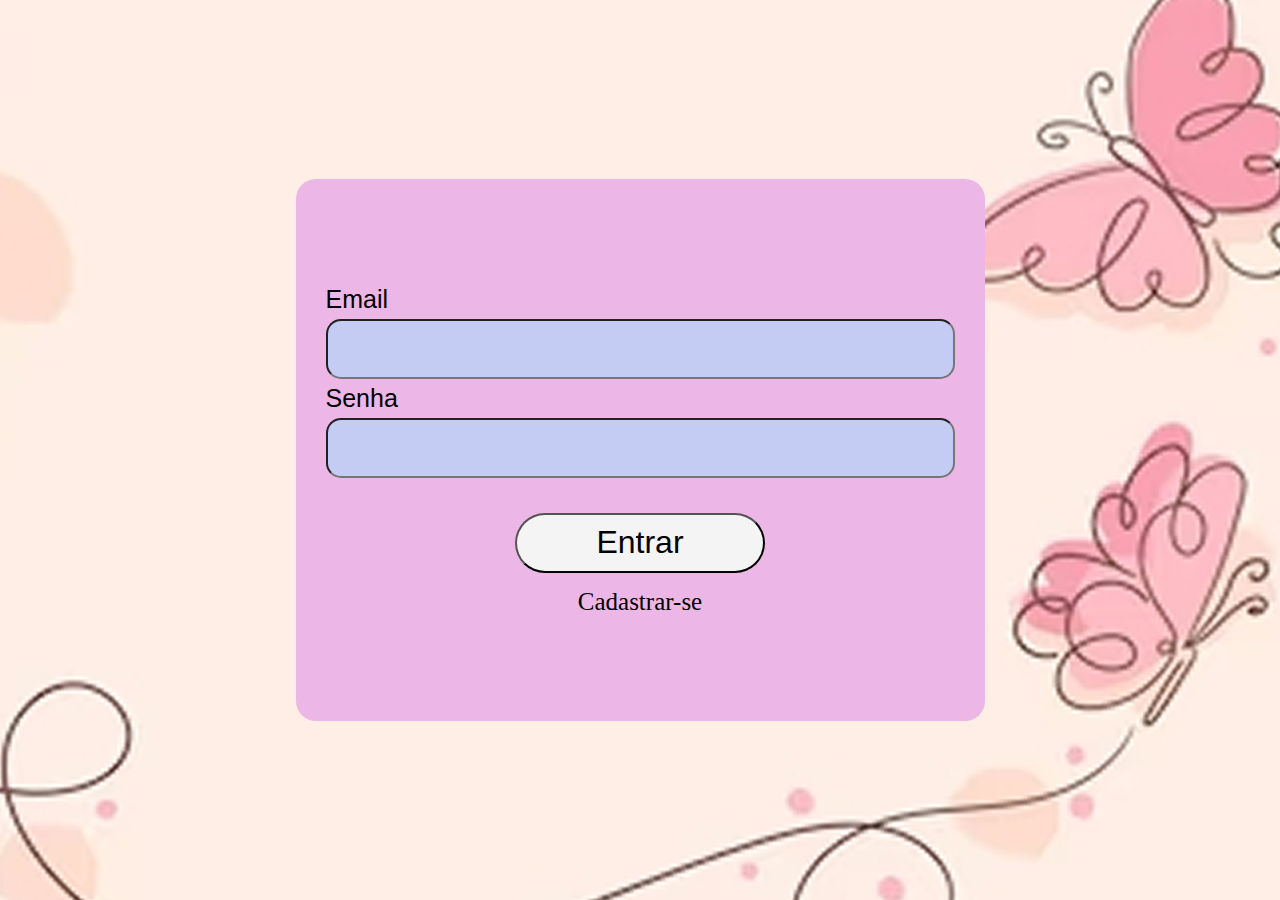
<file: index.html>
<!DOCTYPE html>
<html lang="pt-br">
<head>
    <meta charset="UTF-8">
    <meta name="viewport" content="width=device-width, initial-scale=1.0">
    <title>Login</title>
<link rel="stylesheet" href="CSS/stle.css">
</head>
<body> 
    <form action="" metod="post">
        <label for="email">Email</label>
        <input type="text" nome="Email" id="">
        <label for="senha">Senha</label>
        <input type="password" nome="senha" id="">
        <div class="botao">
        <button>Entrar</button>
        <a href="">Cadastrar-se</a>
    </div>
    </form>
    
</body>
</html>
</file>
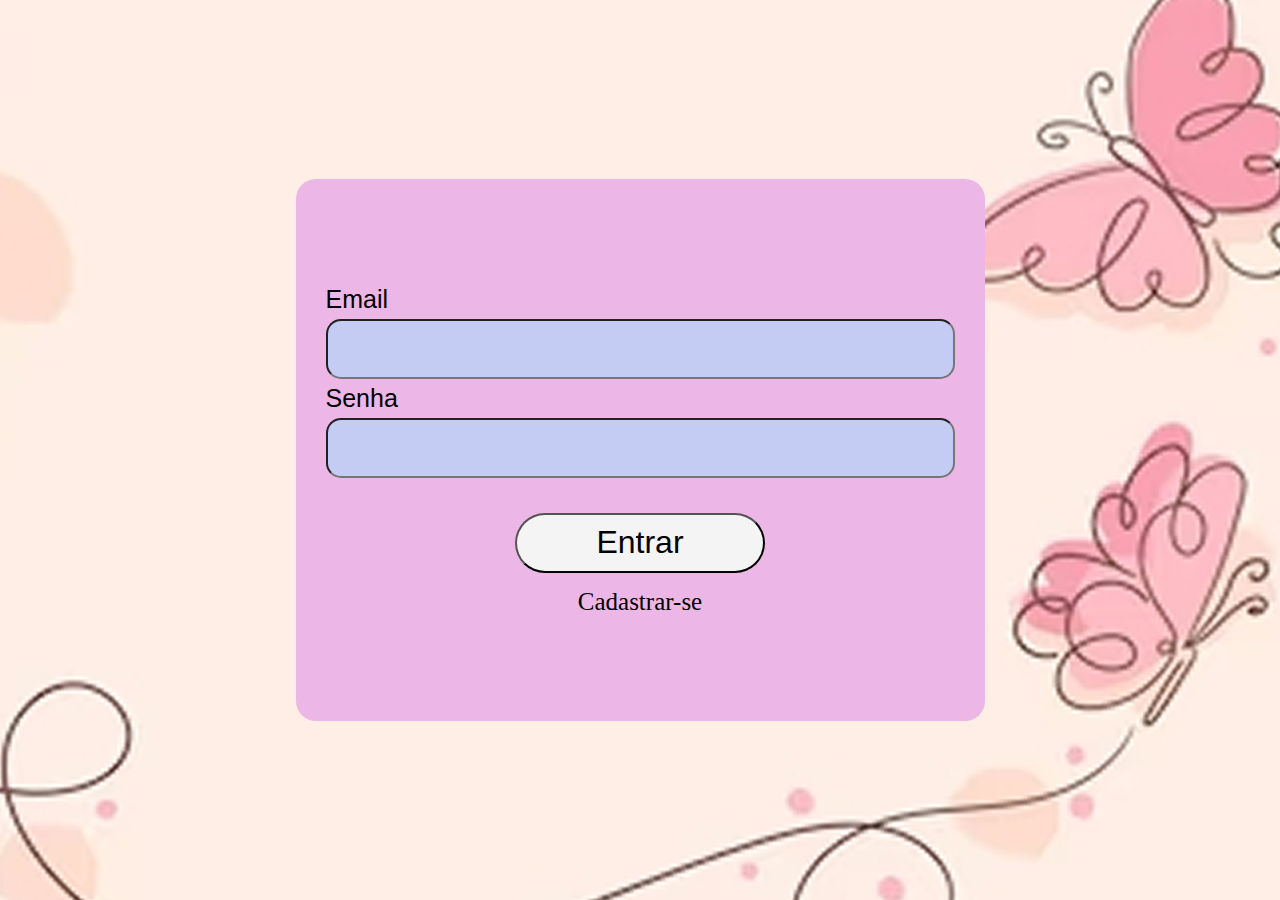
<file: sistema_chamado/index.html>
<!DOCTYPE html>
<html lang="pt-br">
<head>
    <meta charset="UTF-8">
    <meta name="viewport" content="width=device-width, initial-scale=1.0">
    <title>Login</title>
<link rel="stylesheet" href="CSS/stle.css">
</head>
<body> 
    <form action="" metod="post">
        <label for="email">Email</label>
        <input type="text" nome="Email" id="">
        <label for="senha">Senha</label>
        <input type="password" nome="senha" id="">
        <div class="botao">
        <button>Entrar</button>
        <a href="">Cadastrar-se</a>
    </div>
    </form>
    
</body>
</html>
</file>
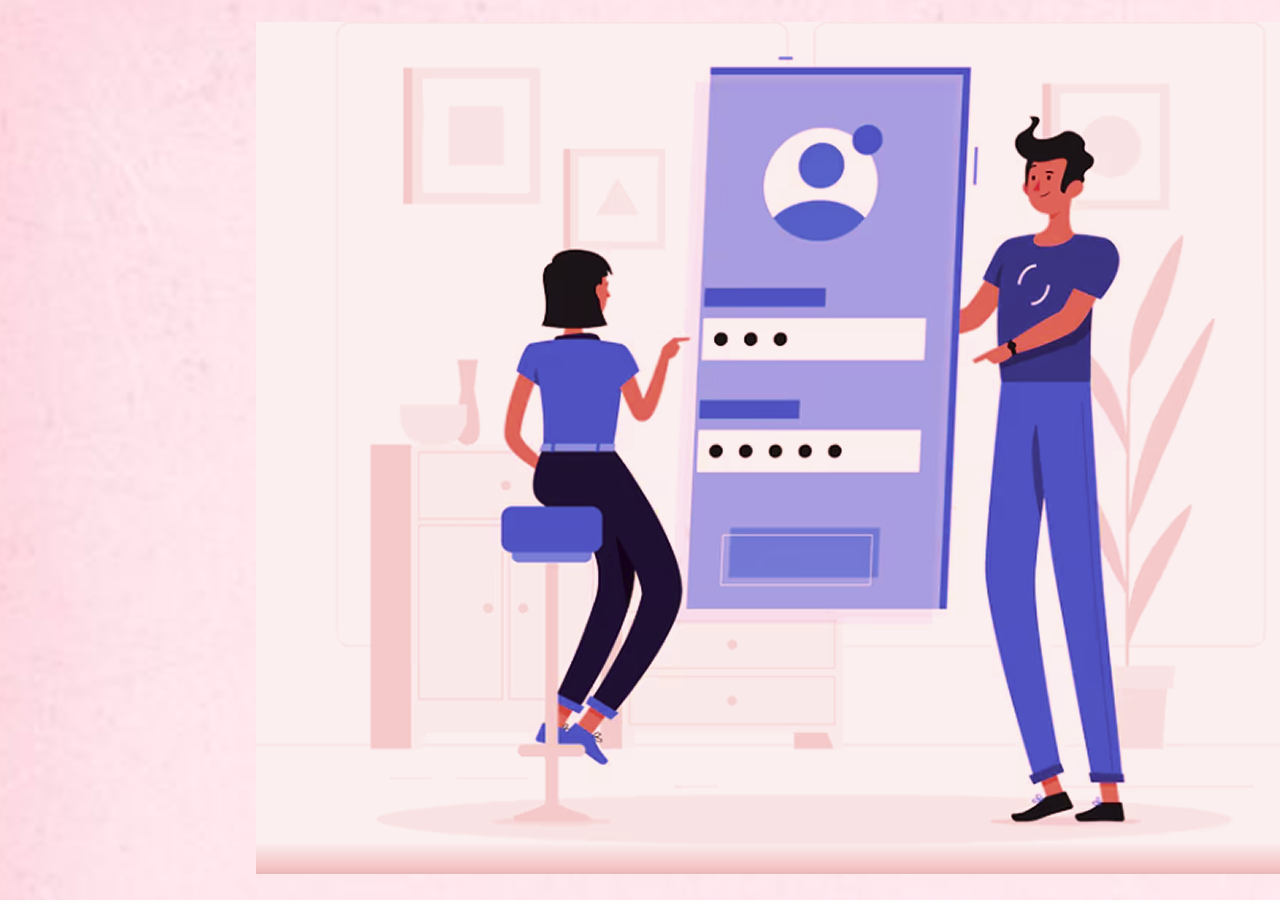
<file: cadastro.html>
<!DOCTYPE html>
<html lang="pt-br">
<head>
    <meta charset="UTF-8">
    <meta name="viewport" content="width=device-width, initial-scale=1.0">
    <title>Tela de cadastro</title>
    <link rel="stylesheet" href="CSS/cadastro.css">
</head>
<body>
    <div class="container">
        <aside>
            <img src="imgens/Capturar 1.png" alt="">
        </aside>
        <form action="#" method="post">
            <label for="nome">Nome</label>
            <input type="text" name="nome" id="nome">
          
            <label for="email">Email</label>
            <input type="text" name="email" id="email">
            
            <label for="setor">Setor</label>
            <input type="text" name="setor" id="setor">
            
            <label for="senha">Senha</label>
            <input type="text" name="senha" id="senha">
         
            <div class="botao">
        <button type="submit">Cadastrar</button> 
        <a href="">Voltar</a>   
        </form>
    </div>

</body>
</html>
</file>
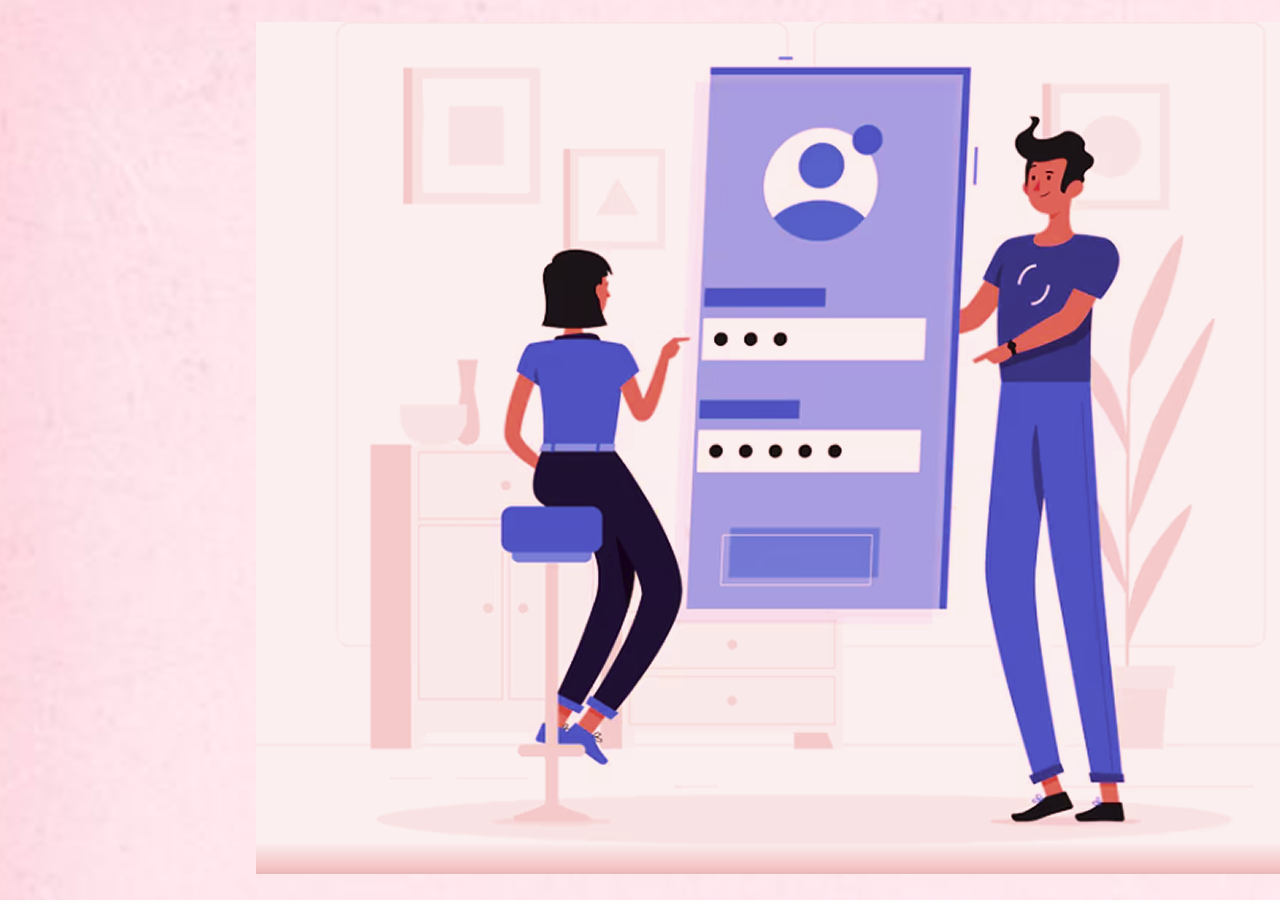
<file: sistema_chamado/cadastro.html>
<!DOCTYPE html>
<html lang="pt-br">
<head>
    <meta charset="UTF-8">
    <meta name="viewport" content="width=device-width, initial-scale=1.0">
    <title>Tela de cadastro</title>
    <link rel="stylesheet" href="CSS/cadastro.css">
</head>
<body>
    <div class="container">
        <aside>
            <img src="imgens/Capturar 1.png" alt="">
        </aside>
        <form action="php/insert_user.php" method="post">
            <label for="nome">Nome</label>
            <input type="text" name="nome" id="nome">
          
            <label for="email">Email</label>
            <input type="text" name="email" id="email">
            
            <label for="setor">Setor</label>
            <input type="text" name="setor" id="setor">
            
            <label for="senha">Senha</label>
            <input type="text" name="senha" id="senha">
         
            <div class="botao">
        <button type="submit">Cadastrar</button> 
        <a href="">Voltar</a>   
        </form>
    </div>

</body>
</html>
</file>
<file: CSS/stle.css>
* {
margin: 0;
padding: 0;
box-sizing: border-box;
}

body{
    display: flex;
    justify-content: center;
    align-items: center;
    height: 100vh;
    background-image: url("../imgens/fundo-de-contorno-de-borboleta-desenhado-a-mao_23-2149021149\ 1.png");
    background-repeat: no-repeat;
    background-size: cover;
    background-attachment: fixed;
    background-position: center;
}
form{
display: flex;
flex-direction: column;
justify-content: center;
gap: 5px;
width: 689px;
height: 542px;
background-color: #ECB7E7;
padding: 30px;
border-radius: 20px;
}

label{
font-family: 'Segoe UI', Tahoma, Geneva, Verdana, sans-serif;
font-size: 25px;
}

input{
width: 100%;
height: 60px;
background-color: #C5CCF4;
font-size: 25px;
padding: 5px;
border-radius: 15px;

}
button{
    background-color: #F4F4F4;
    width: 250px;
height: 60px;
font-size: 32px;
color: black;
border-radius: 80px;
}
.botao{
    display: flex;
    flex-direction: column;
    justify-content: center;
    align-items: center;
    gap: 15px;
    margin-top: 30px;
}

a{
text-decoration: none;
font-size: 25px;
color: black;

}
</file>
<file: sistema_chamado/CSS/stle.css>
* {
margin: 0;
padding: 0;
box-sizing: border-box;
}

body{
    display: flex;
    justify-content: center;
    align-items: center;
    height: 100vh;
    background-image: url("../imgens/fundo-de-contorno-de-borboleta-desenhado-a-mao_23-2149021149\ 1.png");
    background-repeat: no-repeat;
    background-size: cover;
    background-attachment: fixed;
    background-position: center;
}
form{
display: flex;
flex-direction: column;
justify-content: center;
gap: 5px;
width: 689px;
height: 542px;
background-color: #ECB7E7;
padding: 30px;
border-radius: 20px;
}

label{
font-family: 'Segoe UI', Tahoma, Geneva, Verdana, sans-serif;
font-size: 25px;
}

input{
width: 100%;
height: 60px;
background-color: #C5CCF4;
font-size: 25px;
padding: 5px;
border-radius: 15px;

}
button{
    background-color: #F4F4F4;
    width: 250px;
height: 60px;
font-size: 32px;
color: black;
border-radius: 80px;
}
.botao{
    display: flex;
    flex-direction: column;
    justify-content: center;
    align-items: center;
    gap: 15px;
    margin-top: 30px;
}

a{
text-decoration: none;
font-size: 25px;
color: black;

}
</file>
<file: CSS/cadastro.css>
* {
    margin: 0;
    padding: 0;
    box-sizing: border-box;
    }
    
    body{
        background-image: url("../imgens/tela\ de\ cadastro.png");
    }

    .container {
        display: flex;
        margin-left: 20%;
        gap: 60px;
        align-items: center;
        height: 100vh;
    }

    form {
      background-color: rgba(137, 81, 216, 0.21);  
      display: flex;
      flex-direction: column;
      padding: 40px;
      border-radius: 15px;
      gap: 10px;
      width: 23%;
      height: 55%;
    }

    label {
        font-family: 'Segoe UI', Tahoma, Geneva, Verdana, sans-serif;
        font-size: 18px;
        
    }

    input {
        padding: 3%;
        font-size: 15px;
        border-radius: 10px;
        border: 0px;
    }

    button {
        padding: 4%;
        font-size: 15px;
        border-radius: 10px;
        background-color: rgba(193, 236, 193, 0.53);
        border: 0px;
        flex-direction: column;
        align-items: center;
        width: 100%;
    }
</file>
<file: sistema_chamado/CSS/cadastro.css>
* {
    margin: 0;
    padding: 0;
    box-sizing: border-box;
    }
    
    body{
        background-image: url("../imgens/tela\ de\ cadastro.png");
    }

    .container {
        display: flex;
        margin-left: 20%;
        gap: 60px;
        align-items: center;
        height: 100vh;
    }

    form {
      background-color: rgba(137, 81, 216, 0.21);  
      display: flex;
      flex-direction: column;
      padding: 40px;
      border-radius: 15px;
      gap: 10px;
      width: 23%;
      height: 55%;
    }

    label {
        font-family: 'Segoe UI', Tahoma, Geneva, Verdana, sans-serif;
        font-size: 18px;
        
    }

    input {
        padding: 3%;
        font-size: 15px;
        border-radius: 10px;
        border: 0px;
    }

    button {
        padding: 4%;
        font-size: 15px;
        border-radius: 10px;
        background-color: rgba(193, 236, 193, 0.53);
        border: 0px;
        flex-direction: column;
        align-items: center;
        width: 100%;
    }
</file>
